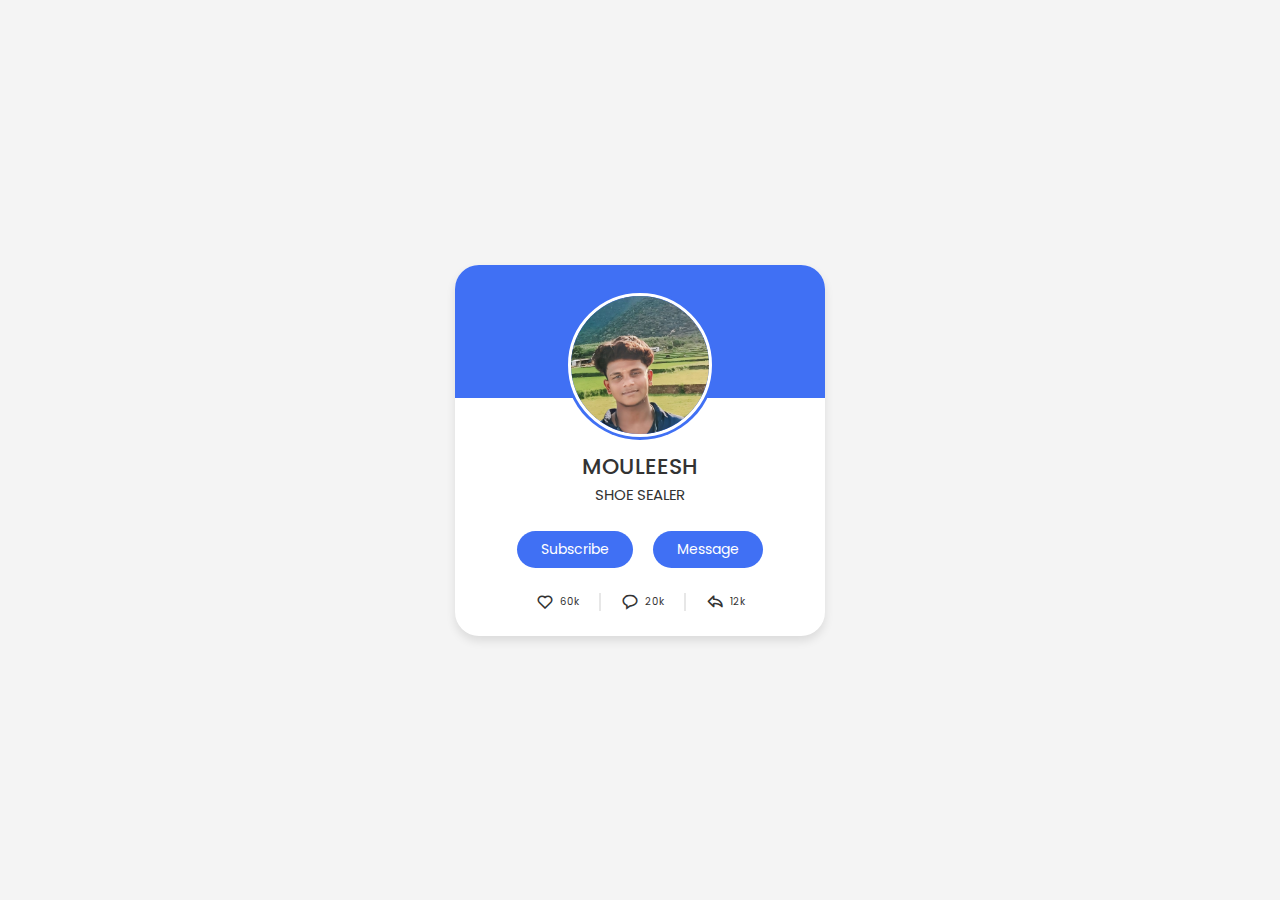
<file: user.html>
<!DOCTYPE html>
<html lang="en">
  <head>
    <meta charset="UTF-8" />
    <meta name="viewport" content="width=device-width, initial-scale=1.0" />
    <title>Profile Card UI Design</title>
    <!-- CSS -->
    <link rel="stylesheet" href="style.css" />
    <!-- Boxicons CSS -->
    <link href="https://unpkg.com/boxicons@2.1.2/css/boxicons.min.css" rel="stylesheet" />
  </head>
  <style>
    /* Google Fonts - Poppins */
@import url("https://fonts.googleapis.com/css2?family=Poppins:wght@300;400;500;600&display=swap");

* {
  margin: 0;
  padding: 0;
  box-sizing: border-box;
  font-family: "Poppins", sans-serif;
}

body {
  height: 100vh;
  display: flex;
  align-items: center;
  justify-content: center;
  background-color: #f4f4f4;
}

.profile-card {
  display: flex;
  flex-direction: column;
  align-items: center;
  max-width: 370px;
  width: 100%;
  background: #fff;
  border-radius: 24px;
  padding: 25px;
  box-shadow: 0 5px 10px rgba(0, 0, 0, 0.1);
  position: relative;
}

.profile-card::before {
  content: "";
  position: absolute;
  top: 0;
  left: 0;
  height: 36%;
  width: 100%;
  border-radius: 24px 24px 0 0;
  background-color: #4070f4;
}

.image {
  position: relative;
  height: 150px;
  width: 150px;
  border-radius: 50%;
  background-color: #4070f4;
  padding: 3px;
  margin-bottom: 10px;
}

.image .profile-img {
  height: 100%;
  width: 100%;
  object-fit: cover;
  border-radius: 50%;
  border: 3px solid #fff;
}

.profile-card .text-data {
  display: flex;
  flex-direction: column;
  align-items: center;
  color: #333;
}

.text-data .name {
  font-size: 22px;
  font-weight: 500;
}

.text-data .job {
  font-size: 15px;
  font-weight: 400;
}

.profile-card .media-buttons {
  display: flex;
  align-items: center;
  margin-top: 15px;
}

.media-buttons .link {
  display: flex;
  align-items: center;
  justify-content: center;
  color: #fff;
  font-size: 18px;
  height: 34px;
  width: 34px;
  border-radius: 50%;
  margin: 0 8px;
  background-color: #4070f4;
  text-decoration: none;
}

.profile-card .buttons {
  display: flex;
  align-items: center;
  margin-top: 25px;
}

.buttons .button {
  color: #fff;
  font-size: 14px;
  font-weight: 400;
  border: none;
  border-radius: 24px;
  margin: 0 10px;
  padding: 8px 24px;
  background-color: #4070f4;
  cursor: pointer;
  transition: all 0.3s ease;
}

.buttons .button:hover {
  background-color: #0e4bf1;
}

.profile-card .analytics {
  display: flex;
  align-items: center;
  margin-top: 25px;
}

.analytics .data {
  display: flex;
  align-items: center;
  color: #333;
  padding: 0 20px;
  border-right: 2px solid #e7e7e7;
}

.data i {
  font-size: 18px;
  margin-right: 6px;
}

.data:last-child {
  border-right: none;
}
  </style>
  <body>
    <div class="profile-card">
      <div class="image">
        <img src="profile.jpg" alt="" class="profile-img" />
      </div>

      <div class="text-data">
        <span class="name">MOULEESH</span>
        <span class="job">sHOE SEALER</span>
      </div>

      

      <div class="buttons">
        <button class="button">Subscribe</button>
        <button class="button">Message</button>
      </div>

      <div class="analytics">
        <div class="data">
          <i class="bx bx-heart"></i>
          <span class="number">60k</span>
        </div>
        <div class="data">
          <i class="bx bx-message-rounded"></i>
          <span class="number">20k</span>
        </div>
        <div class="data">
          <i class="bx bx-share"></i>
          <span class="number">12k</span>
        </div>
      </div>
    </div>
  </body>
</html>
</file>
<file: style.css>
body
 {
     background-color: burlywood; 
}

* {
    margin: 0;
    padding: 0;
    box-sizing: border-box;
    font-family: Verdana, Geneva, Tahoma, sans-serif;
    outline: none;
    border: none;
    text-decoration: none;
    text-transform: capitalize;
    transition: 2s linear;
}

html {
    font-size: 62.5%;
    scroll-behavior: smooth;
    scroll-padding-top: 6rem;
    overflow-x: hidden;
}

/* header */
header {
    position: fixed;
    top: 0;
    left: 0;
    right: 0;
    background-color: #fff;
    padding: 2rem 9%;
    display: flex;
    align-items: center;
    justify-content: space-between;
    z-index: 1000;
    box-shadow: 0.5rem 1rem rgba(0, 0, 0, 0.1);

}

/* header logo */
header .logo {
    font-size: 3rem;
    color: #333;
    font-weight: 900;
}

header .logo span {
    color: #fdc5f5;
}

/* header navbar ancher tag */
header .navbar a {
    font-size: 2rem;
    padding: 0 1.5rem;
    color: #666;
}

header .navbar a:hover {
    color: #fdc5f5;
    font-weight: 500;
}

/* header navbar icons anchor tag */
header .icons a {
    font-size: 3rem;
    color: #333;
    margin-left: 1.5rem;
}

header .icons a:hover {
    color: #fb6f92;
    font-weight: 600;
}

/* header input */
header #toggler {
    display: none;
}

/* header input icons */

header .fa-bars {
    font-size: 3rem;
    color: #333;
    border-radius: 0.5rem;
    padding: 0.5rem 1.5rem;
    cursor: pointer;
    border: 0.1rem solid rgba(0, 0, 0, 0.3);
    display: none;
}


/* Media Quires */
@media (max-width: 991px) {
    html {
        font-size: 55%;
    }

    header {
        padding: 2rem;
    }
}

@media (max-width: 768px) {
    header .fa-bars {
        display: block;
    }

    header .navbar {
        position: absolute;
        top: 100%;
        left: 0;
        right: 0;
        background-color: #eee;
        border-top: 0.1rem solid rgba(0, 0, 0, 0.1);
        /* clip-path: polygon(0 0, 100% 0, 100% 0, 0 0); */
    }

    header #toggler:checked~.navbar {
        clip-path: polygon(0 0, 100% 0, 100% 0, 0 0);
    }

    header .navbar a {
        margin: 1.5rem;
        padding: 1.5rem;
        background-color: #fff;
        border: 1rem solid rgba(0, 0, 0, 0.1);
        display: block;
    }
}

@media (max-width: 450px) {
    html {
        font-size: 50%;
    }
}

/* header section end */

/* home section start */
section {
    padding: 2rem 9%;
}

.home {
    display: flex;
    align-items: center;
    min-height: 100vh;
    background-image: linear-gradient(rgba(0, 0, 0, 0.6), rgba(0, 0, 0, 0.6)), url(home.pg.jpg);
    background-repeat: no-repeat;
    background-position: center;
    background-size: cover;

}

.home .content {
    max-width: 50rem;
}

.home .content h3 {
    font-size: 6rem;
    color: #ffe5ec;
}

.home .content span {
    background-image: url(img1.webp);
    font-size: 3.5rem;
    color: #ff8fab;
    padding: 1rem 0;
    line-height: 1.5;
}

.home .content p {
    font-size: 1.5rem;
    color: #ccc;
    padding: 1rem 0;
    line-height: 1.5;
}

.btn {
    display: inline-block;
    margin-top: 1rem;
    background-color: #252323;
    border-radius: 3rem;
    color: white;
    padding: 0.9rem 3.5rem;
    font-size: 1.7rem;
    font-weight: 600;
    cursor: pointer;
}

.btn:hover {
    background-color: #fb6f92;
}

/* responsive home section */
@media (max-width: 991px) {
    section {
        padding: 2rem;
    }

    .home {
        background-position: left;
    }

    .home .content h3 {
        font-size: 5rem;
    }

    .home .content span {
        font-size: 2.5rem;
    }
}

/* home section end */


/* About Section Start */
.heading {
    text-align: center;
    font-size: 4rem;
    color: #333;
    padding: 1rem;
    margin: 2rem 0;
    background-color: rgba(255, 51, 184, 0.05);
}

.heading span {
    color: #fb6f92;
}

.about .row {
    display: flex;
    align-items: center;
    gap: 2rem;
    flex-wrap: wrap;
    padding: 2rem 0;
    padding-bottom: 3rem;
}

.about .row .video_container {
    flex: 1 1 40rem;
    /* how a flex item will grow or shrink to fit the space available in its flex container. */
    position: relative;
}

.about .row .video_container video {
    width: 100%;
    height: 100%;
    border: 1.5rem solid #fff;
    border-radius: 0.5rem;
    box-shadow: 0 0.5rem 1rem rgba(0, 0, 0, 0.1);
    object-fit: cover;

}

.about .row .video_container h3 {
    position: absolute;
    top: 50%;
    transform: translateY(-50%);
    font-size: 3rem;
    background-color: #fff;
    width: 100%;
    padding: 1rem 2rem;
    text-align: center;
    mix-blend-mode: screen;

}

.about .row .content {
    flex: 1 1 40rem;
}

.about .row .content h3 {
    font-size: 3rem;
    color: #333;
}

.about .row .content p {
    background-image: url(img9.jpg);
    font-size: 1.5rem;
    color: #999;
    padding: 0.5rem 0;
    padding-top: 1rem;
    line-height: 1.5;
}

/* make responsive */
@media (max-width: 450px) {
    .heading {
        font-size: 3rem;

    }
}

/* about section end */


/* icons section start */
.icons_container {
    background-color: #ccc;
    display: flex;
    flex-wrap: wrap;
    gap: 1.5rem;
    padding-top: 5rem;
    padding-bottom: 5rem;
}

.icons_container .icons {
    background-color: #fff;
    border: 0.1rem solid rgba(0, 0, 0, 0.1);
    padding: 2rem;
    display: flex;
    align-items: center;
    flex: 1 1 25rem;
}

.icons_container .icons i {
    font-size: 5rem;
    margin-right: 2rem;
    color: #333;
}

.icons_container .icons h3 {
    color: #333;
    padding-bottom: 0.5rem;
    font-size: 1.5rem;
}

.icons_container .icons span {
    color: #555;
    font-size: 1.3rem;

}

@media (max-width: 768px) {
    .icons_container .icons h3 {
        font-size: 2rem;
    }

    .icons_container .icons span {
        font-size: 1.7rem;

    }
}

/* icons section ends */

/* product section start */
.products .card_container {
    display: flex;
    flex-wrap: wrap;
    gap: 1.5rem;

}

.products .card_container .card {
    flex: 1 1 30rem;
    box-shadow: 0 0.5rem 1rem rgba(0, 0, 0, 0.1);
    border-radius: 0.8rem;
    border: 0.1rem solid rgba(0, 0, 0, 0.1);
    position: relative;
}

.products .card_container .card .discount {
    position: absolute;
    top: 1rem;
    left: 1rem;
    padding: 0.7rem 1rem;
    color: #fb6f92;
    background-color: rgba(255, 51, 153, 0.05);
    z-index: 1;
    border-radius: 0.5rem;
}

.products .card_container .card .card_img {
    position: relative;
    text-align: center;
    padding-top: 2rem;
    overflow: hidden;
}

.products .card_container .card .card_img img {
    height: 25rem;

}

.products .card_container .card:hover .card_img img {
    transform: scale(1.5);

}

.products .card_container .card .card_img .icons {
    position: absolute;
    /* bottom: 0; */
    bottom: -7rem;
    left: 0;
    right: 0;
    display: flex;
}

.products .card_container .card:hover .card_img .icons {
    bottom: 0;
}

.products .card_container .card .card_img .icons a {
    height: 5rem;
    line-height: 5rem;
    font-size: 1.8rem;
    width: 50%;
    background-color: #fb6f92;
    color: #fff;
}

.products .card_container .card .card_img .icons .card_btn {
    border-left: 0.1rem solid #fff7;
    border-right: 0.1rem solid #fff7;
    width: 100%;
}

.products .card_container .card .card_img .icons a:hover {
    background-color: #333;
}

/* card content */
.products .card_container .card .content {
    padding: 2rem;
    text-align: center;
}

.products .card_container .card .content h3 {
    font-size: 2.5rem;
    color: #333;
}

.products .card_container .card .content .price {
    font-size: 2rem;
    color: #fb6f92;
    font-weight: bolder;
    padding-top: 1rem;
}

.products .card_container .card .content .price span {
    font-size: 1.5rem;
    color: #999;
    font-weight: lighter;
    text-decoration: line-through;
}

/* product section end */

/* review section start */
.review .card_container {
    display: flex;
    flex-wrap: wrap;
    gap: 1.5rem;
}

.review .card_container .card {
    flex: 1 1 30rem;
    box-shadow: 0 0.5rem 1.5rem rgba(0, 0, 0, 0.1);
    border-radius: 0.5rem;
    padding: 3rem 2rem;
    position: relative;
    border: 1rem solid rgba(0, 0, 0, 0.1);
}

.review .card_container .card .fa-quote-right {
    position: absolute;
    bottom: 3rem;
    right: 3rem;
    font-size: 6rem;
    color: #eee;
}

/* stars */
.review .card_container .card .stars i {
    color: #fb6f92;
    font-size: 2rem;
}

/* paragraph */
.review .card_container .card p {
    color: #999;
    font-size: 1.5rem;
    line-height: 1.5;
    padding-top: 2rem;
}

/* name */
.review .card_container .card .user {
    display: flex;
    align-items: center;
    padding: 2rem;
}

/* image */
.review .card_container .card .user img {
    height: 6rem;
    width: 6rem;
    border-radius: 50%;
    object-fit: cover;
    margin-right: 1rem;
}
.review .card_container .card .user h3{
    font-size: 2rem;
    color: #333;
}
.review .card_container .card .user span{
    font-size: 1.5rem;
    color: #999;
}

/* review section end */

/* contact section starts */

.contact .row{
    display: flex;
    flex-wrap: wrap-reverse;
    gap: 1.5rem;
    align-items: center;
}

.contact .row form{
    flex: 1 1 40rem;  /* grow, shrink, basis */
    padding: 2rem 2.5rem;
    box-shadow: 0 0.5rem 1.5rem rgba(0, 0, 0, 0.1);
    border: 1rem solid rgba(0, 0, 0, 0.1);
    background-color: #fff;
    border-radius: 0.5rem;
}

.contact .row .image{
    flex: 1 1 40rem;
}

.contact .row .image img{
    width: 100%;
    
}
.contact .row form .card{
    padding: 1rem;
    font-size: 1.7rem;
    color: #333;
    text-transform: none;
    border: 0.1rem solid rgba(0, 0, 0, 0.1);
    border-radius: 0.5rem;
    margin: 0.7rem 0;
    width: 100%;
}
.contact .row form .card:focus{
    border-color: #fb6f92;
}
.contact .row form textarea{
    height: 15rem;
    resize: none;
}

/* contact section end */

/* footer section start */
.footer .card_container{
    display: flex;
    flex-wrap: wrap;
    gap: 1.5rem;
} 
.footer .card_container .card{
    flex: 1 1 25rem;
}
.footer .card_container .card h3{
    color: #333;
    font-size: 2.5rem;
    padding: 1rem 0;
}
.footer .card_container .card a{
    display: block;
    color: #666;
    font-size: 1.5rem;
    padding: 1rem 0;
}

.footer .card_container .card a:hover{
    color: #fb6f92;
    text-decoration: underline;
}
.footer .card_container .card img{
    margin-top: 1rem;
    height: auto;
    width: 100%; 
}
.footer .credit{
    text-align: center;
    padding: 1.5rem;
    margin-top: 1.5rem;
    padding-top: 2.5rem;
    font-size: 2rem;
    color: #333;
    border-top: 0.1rem solid rgba(0, 0, 0, 0.1);
}
.footer .credit span{
    color: #fb6f92;
}

/* footer section end */
</file>
